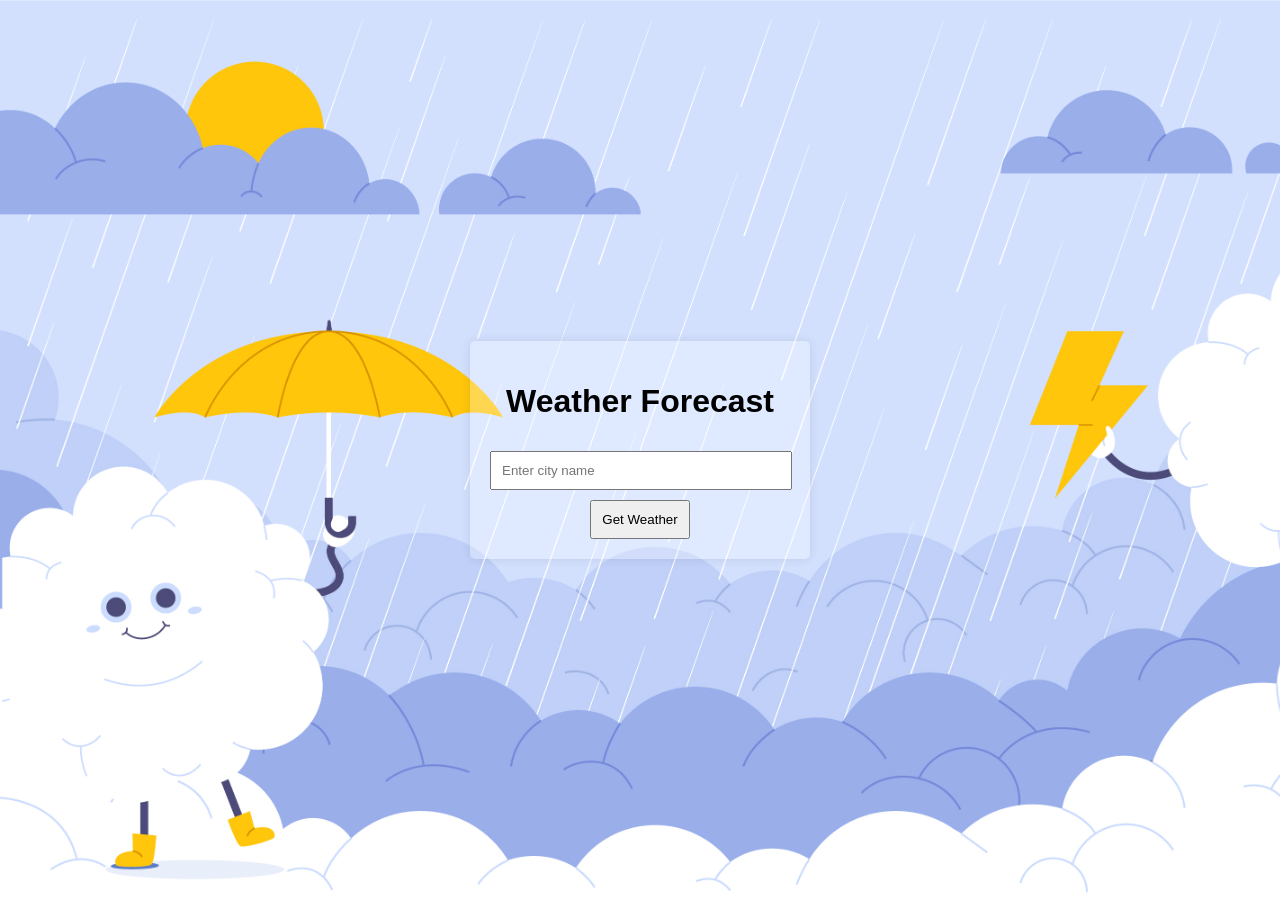
<file: index.html>
<!DOCTYPE html>  
<html lang="en">  
<head>  
    <meta charset="UTF-8">  
    <meta name="viewport" content="width=device-width, initial-scale=1.0">  
    <title>Weather App</title>  
    <link rel="stylesheet" href="styles.css">  
</head>  
<body style="background-image: url('7280763.jpg'); background-size: cover;">   
    <div id="weather-app">  
        <h1>Weather Forecast</h1>  
        <input type="text" id="city-input" placeholder="Enter city name" />  
        <button id="get-weather">Get Weather</button>  
        <div id="weather-result"></div>  
    </div>  
    <script src="script.js"></script>  
</body>  
</html>
</file>
<file: styles.css>
body {  
    font-family: Arial, sans-serif;  
    background-color: #f0f0f043;  
    display: flex;             /* Use Flexbox */  
    justify-content: center;   /* Center horizontally */  
    align-items: center;       /* Center vertically */  
    height: 100vh;            /* Full viewport height */  
    margin: 0;                /* Remove default margin */  
    text-align: center;  
} 

#weather-app {  
    padding: 20px;  
    background: rgba(255, 255, 255, 0.279);  
    border-radius: 5px;  
    box-shadow: 0 0 10px rgba(0, 0, 0, 0.1);  
    width: 300px;  
}  

input {  
    padding: 10px;  
    margin: 10px 0;  
    width: calc(100% - 22px);  
}  

button {  
    padding: 10px;  
    cursor: pointer;  
}
</file>
